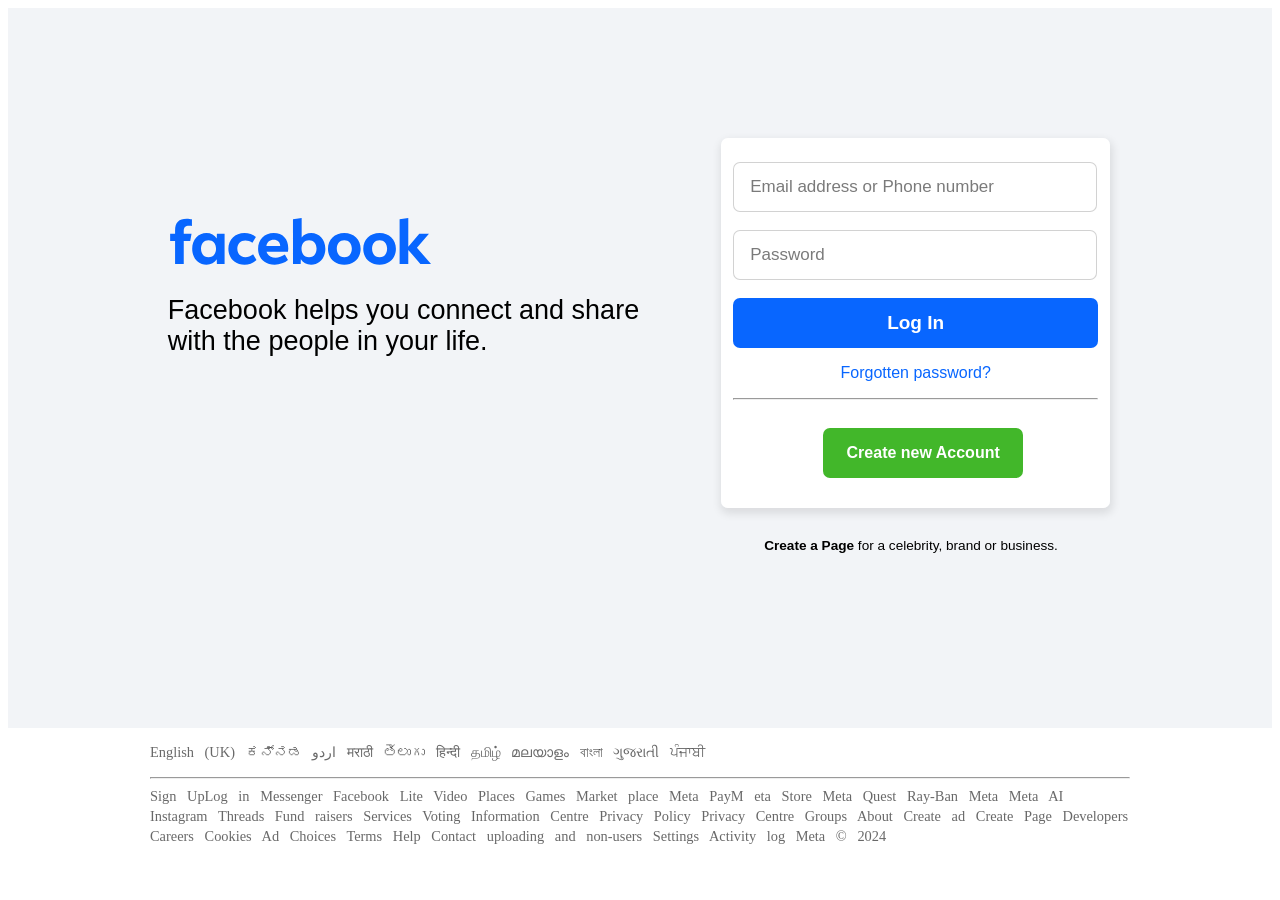
<file: index.html>
<!DOCTYPE html>
<html lang="en">
<head>
    <meta charset="UTF-8">
    <meta name="viewport" content="width=device-width, initial-scale=1.0">
    <title>Manoj-Facebook</title>
    <link rel="stylesheet" href="./facebook.css">
</head>
<body>
    <div class="main">
        <div class="side1">
            <img src="./facebook.svg" alt="" class="img">
            <p>Facebook helps you connect and share <br> with the people in your life.</p>
        </div>
        <div class="side2">
             <fieldset>
                <form action="">
                    <br>
                    <input type="text" list="list" class="input" placeholder="Email address or Phone number " required>
                    <datalist id="list">
                        <option value="Chrome">
                        <option value="Firefox">
                        <option value="Internet Explorer">
                        <option value="Opera">
                        <option value="Safari">
                        <option value="Microsoft Edge">
                        <option value="Manoj S N">
                        </option>
                      </datalist><br><br>
                    <input type="password" class="input" name="" id="" placeholder="Password" required><br><br>
                    <button class="btn-1"> <a href="">Log In</a></button><br>
                    <p class="para" style="font-family: SFProDisplay-Regular, Helvetica, Arial, sans-serif;">Forgotten password?</p><hr>
                    <button class="btn-2"> <a href="">Create new Account</a></button>
                </form>
             </fieldset>
             <p class="para2" style="font-family: SFProDisplay-Regular, Helvetica, Arial, sans-serif;"> <b>Create a Page </b> for a celebrity, brand or business.</p>
        </div>
    </div>
    <div class="footer">
        <p>
                    English (UK)
            ಕನ್ನಡ
            اردو
            मराठी
            తెలుగు
            हिन्दी
            தமிழ்
            മലയാളം
            বাংলা
            ગુજરાતી
            ਪੰਜਾਬੀ <br><hr>
            Sign UpLog in Messenger Facebook Lite Video Places Games Market place Meta PayM eta Store Meta Quest Ray-Ban Meta Meta AI <br>Instagram Threads Fund raisers Services Voting Information Centre Privacy Policy Privacy Centre Groups About Create ad Create Page Developers <br>Careers Cookies Ad Choices Terms Help Contact uploading and non-users Settings Activity log
            Meta © 2024
        </p>
    </div>
</body>
</html>
</file>
<file: facebook.css>
body .main{
    background-color: rgb(242, 244, 247);
    height: 590px;

}

.main{
    font-family: inherit;
    display: flex;
    justify-content: center;
    padding-top: 130px;
}

.img {
    margin: -30px;
    height: 106px;
    width: 325px;
    margin-top: 50px;
}

.side1 p{
    margin-inline-start: 0px;
    font-size: 27px;
    font-family: SFProDisplay-Regular, Helvetica, Arial, sans-serif;
    
    
}

.side2{
    margin-left: 80px;
}

.input{
    color: rgb(8, 102, 255);
    padding: 14px 16px;
    width: 330px;
    font-size: 17px;
    border-radius: 7px;
    border: 1px solid rgba(0, 0, 0, 0.178);
   /* box-shadow: 1px 1px 5px rgb(8, 102, 255) ; */
}


.input::placeholder{
    color: rgba(0, 0, 0, 0.520);
}

.input:focus{
    /* for background color in input tag*/
    background-color: rgba(8, 103, 255, 0.040);
    outline: rgb(8, 102, 255)  1px solid;
      
}
 

.btn-1{
    padding: 14px 16px;
    width: 365px;
    font-size: 19px;
    border-radius: 7px;
    font-weight: bold;
    background-color: rgb(8, 102, 255);
    border: none;
    color: white;
    cursor: pointer;
    
}

.btn-1:hover{
    background-color: rgb(26, 111, 247);
}


a{
    text-decoration: none;
    color: white;
}

.para{
    color:  rgb(8, 102, 255) ;
    text-align: center;
    cursor: pointer;
}

.para:hover{
    text-decoration: underline;
}

fieldset{
    background-color: white;
    border: none;
    border-radius: 7px;
    box-shadow: 1px 4px 8px 2px rgba(0, 0, 0, 0.096) ;
 }

.btn-2{
    margin-top: 20px;
    margin-bottom: 20px;
    margin-left: 90px;
    line-height: 48px;
    width: 200px;
    font-size: 16px;
    border-radius: 7px;
    font-weight: bold;
    background-color: rgb(66, 183, 42);
    border: none;
    color: white;
    cursor: pointer;
}

.btn-2:hover{
    background-color: rgb(45, 174, 19) ;
}

.para2{
    margin-top: 30px;
    margin-left: 45px;
    font-size: 0.85rem;
}

.footer{
    font-size: 0.9rem;
    color: rgba(0, 0, 0, 0.592);
    width: 980px;
    word-spacing: 7px;
    margin-top: 50px;
    margin: auto;
    line-height: 20px;
}
</file>
